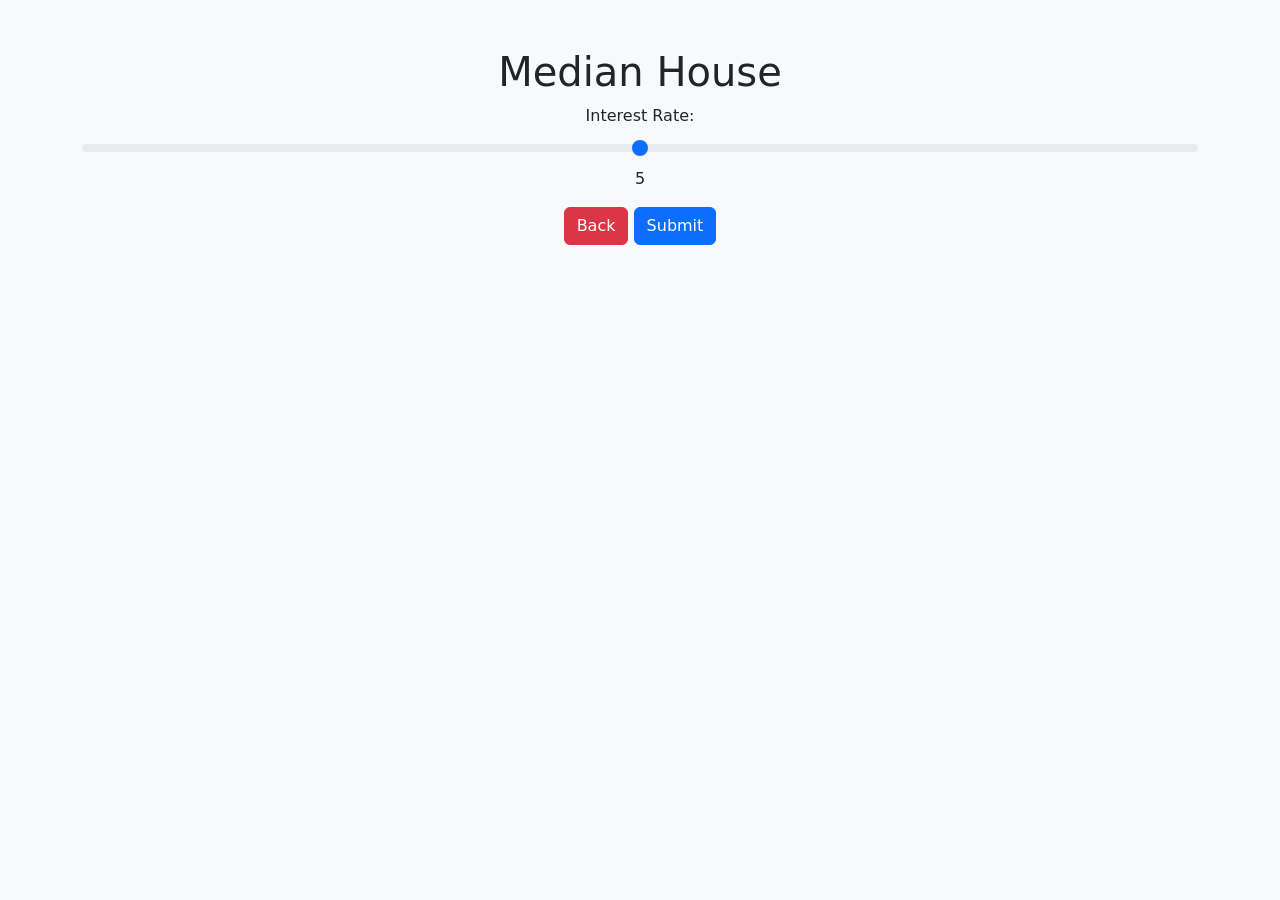
<file: website/templates/linear_regression.html>
<!DOCTYPE html>
<html>

<head>
    <title>Heart Disease Prediction</title>
    <link rel="stylesheet" href="https://cdn.jsdelivr.net/npm/bootstrap@5.0.0/dist/css/bootstrap.min.css">
</head>

<body class="bg-light">
    <div class="container py-5 text-center">
        <h1>Median House</h1>

        <form action="" method="post">
            <div class="mb-3">
                <label for="interest_rate" class="form-label">Interest Rate:</label>
                <input type="range" id="interest_rate" min="0" max="10" value="5" name="interest_rate" class="form-range">
                <output for="interest_rate" id="interest_rate_output">5</output>
            </div>
            <a class="btn btn-danger" href="{{ url_for('views.about') }}#about">Back</a>
            <button type="submit" class="btn btn-primary">Submit</button>
        </form>
    </div>

    <script>
        var interestRateInput = document.getElementById('interest_rate');
        var interestRateOutput = document.getElementById('interest_rate_output');

        interestRateInput.addEventListener('input', function() {
            interestRateOutput.textContent = interestRateInput.value;
        });
    </script>

</body>
  
</html>
</file>
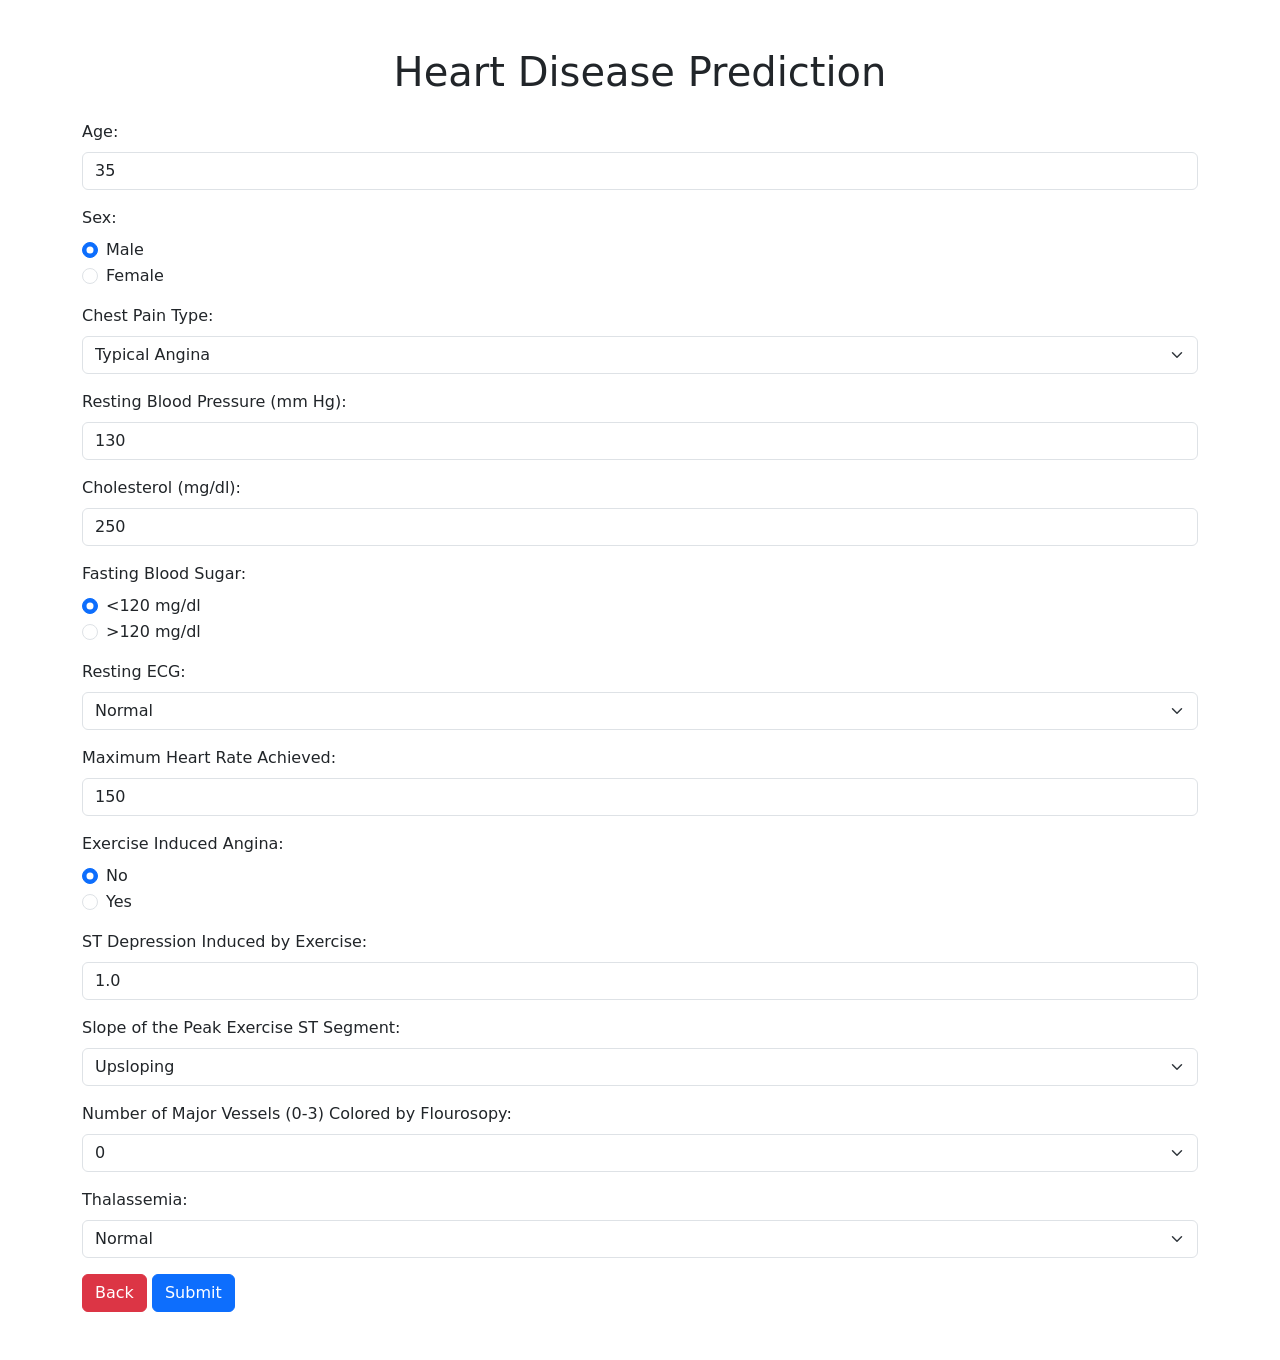
<file: website/templates/logistic_regression.html>
<!DOCTYPE html>
<html>



<head>
  <title>Heart Disease Prediction</title>
  <link rel="stylesheet" href="https://cdn.jsdelivr.net/npm/bootstrap@5.0.0/dist/css/bootstrap.min.css">
</head>
<body>
  <div class="container py-5">
    <h1 class="text-center">Heart Disease Prediction</h1>

    <form action="" method="post" class="mt-4">
      <div class="mb-3">
        <label for="age" class="form-label">Age:</label>
        <input type="number" id="age" value="35" name="age" class="form-control">
      </div>

      <div class="mb-3">
        <label class="form-label">Sex:</label>
        <div class="form-check">
          <input type="radio" id="male" name="sex" value="1" checked class="form-check-input">
          <label for="male" class="form-check-label">Male</label>
        </div>
        <div class="form-check">
          <input type="radio" id="female" name="sex" value="0" class="form-check-input">
          <label for="female" class="form-check-label">Female</label>
        </div>
      </div>

      <div class="mb-3">
        <label for="cp" class="form-label">Chest Pain Type:</label>
        <select id="cp" name="cp" class="form-select">
          <option value="0">Typical Angina</option>
          <option value="1">Atypical Angina</option>
          <option value="2">Non-anginal Pain</option>
          <option value="3">Asymptomatic</option>
        </select>
      </div>

      <div class="mb-3">
        <label for="trtbps" class="form-label">Resting Blood Pressure (mm Hg):</label>
        <input type="number" id="trtbps" value="130" name="trtbps" class="form-control">
      </div>

      <div class="mb-3">
        <label for="chol" class="form-label">Cholesterol (mg/dl):</label>
        <input type="number" id="chol" value="250" name="chol" class="form-control">
      </div>

      <div class="mb-3">
        <label class="form-label">Fasting Blood Sugar:</label>
        <div class="form-check">
          <input type="radio" id="fbs_low" name="fbs" value="0" checked class="form-check-input">
          <label for="fbs_low" class="form-check-label">&lt;120 mg/dl</label>
        </div>
        <div class="form-check">
          <input type="radio" id="fbs_high" name="fbs" value="1" class="form-check-input">
          <label for="fbs_high" class="form-check-label">&gt;120 mg/dl</label>
        </div>
      </div>

      <div class="mb-3">
        <label for="restecg" class="form-label">Resting ECG:</label>
        <select id="restecg" name="restecg" class="form-select">
          <option value="0">Normal</option>
          <option value="1">ST-T Wave Abnormality</option>
          <option value="2">Left Ventricular Hypertrophy</option>
        </select>
      </div>

      <div class="mb-3">
        <label for="thalachh" class="form-label">Maximum Heart Rate Achieved:</label>
        <input type="number" id="thalachh" value="150" name="thalachh" class="form-control">
      </div>

      <div class="mb-3">
        <label class="form-label">Exercise Induced Angina:</label>
        <div class="form-check">
          <input type="radio" id="exng_no" name="exng" value="0" checked class="form-check-input">
          <label for="exng_no" class="form-check-label">No</label>
        </div>
        <div class="form-check">
          <input type="radio" id="exng_yes" name="exng" value="1" class="form-check-input">
          <label for="exng_yes" class="form-check-label">Yes</label>
        </div>
      </div>

      <div class="mb-3">
        <label for="oldpeak" class="form-label">ST Depression Induced by Exercise:</label>
        <input type="number" id="oldpeak" value="1.0" step="0.1" name="oldpeak" class="form-control">
      </div>

      <div class="mb-3">
        <label for="slp" class="form-label">Slope of the Peak Exercise ST Segment:</label>
        <select id="slp" name="slp" class="form-select">
          <option value="0">Upsloping</option>
          <option value="1">Flat</option>
          <option value="2">Downsloping</option>
        </select>
      </div>

      <div class="mb-3">
        <label for="caa" class="form-label">Number of Major Vessels (0-3) Colored by Flourosopy:</label>
        <select id="caa" name="caa" class="form-select">
          <option value="0">0</option>
          <option value="1">1</option>
          <option value="2">2</option>
          <option value="3">3</option>
        </select>
      </div>

      <div class="mb-3">
        <label for="thall" class="form-label">Thalassemia:</label>
        <select id="thall" name="thall" class="form-select">
          <option value="1">Normal</option>
          <option value="2">Fixed Defect</option>
          <option value="3">Reversible Defect</option>
        </select>
      </div>
      <a class="btn btn-danger" href="{{ url_for('views.about') }}#about">Back</a>
      <button type="submit" class="btn btn-primary">Submit</button>
    </form>
  </div>

  <script src="https://cdn.jsdelivr.net/npm/bootstrap@5.0.0/dist/js/bootstrap.bundle.min.js"></script>
</body>
</html>
</file>
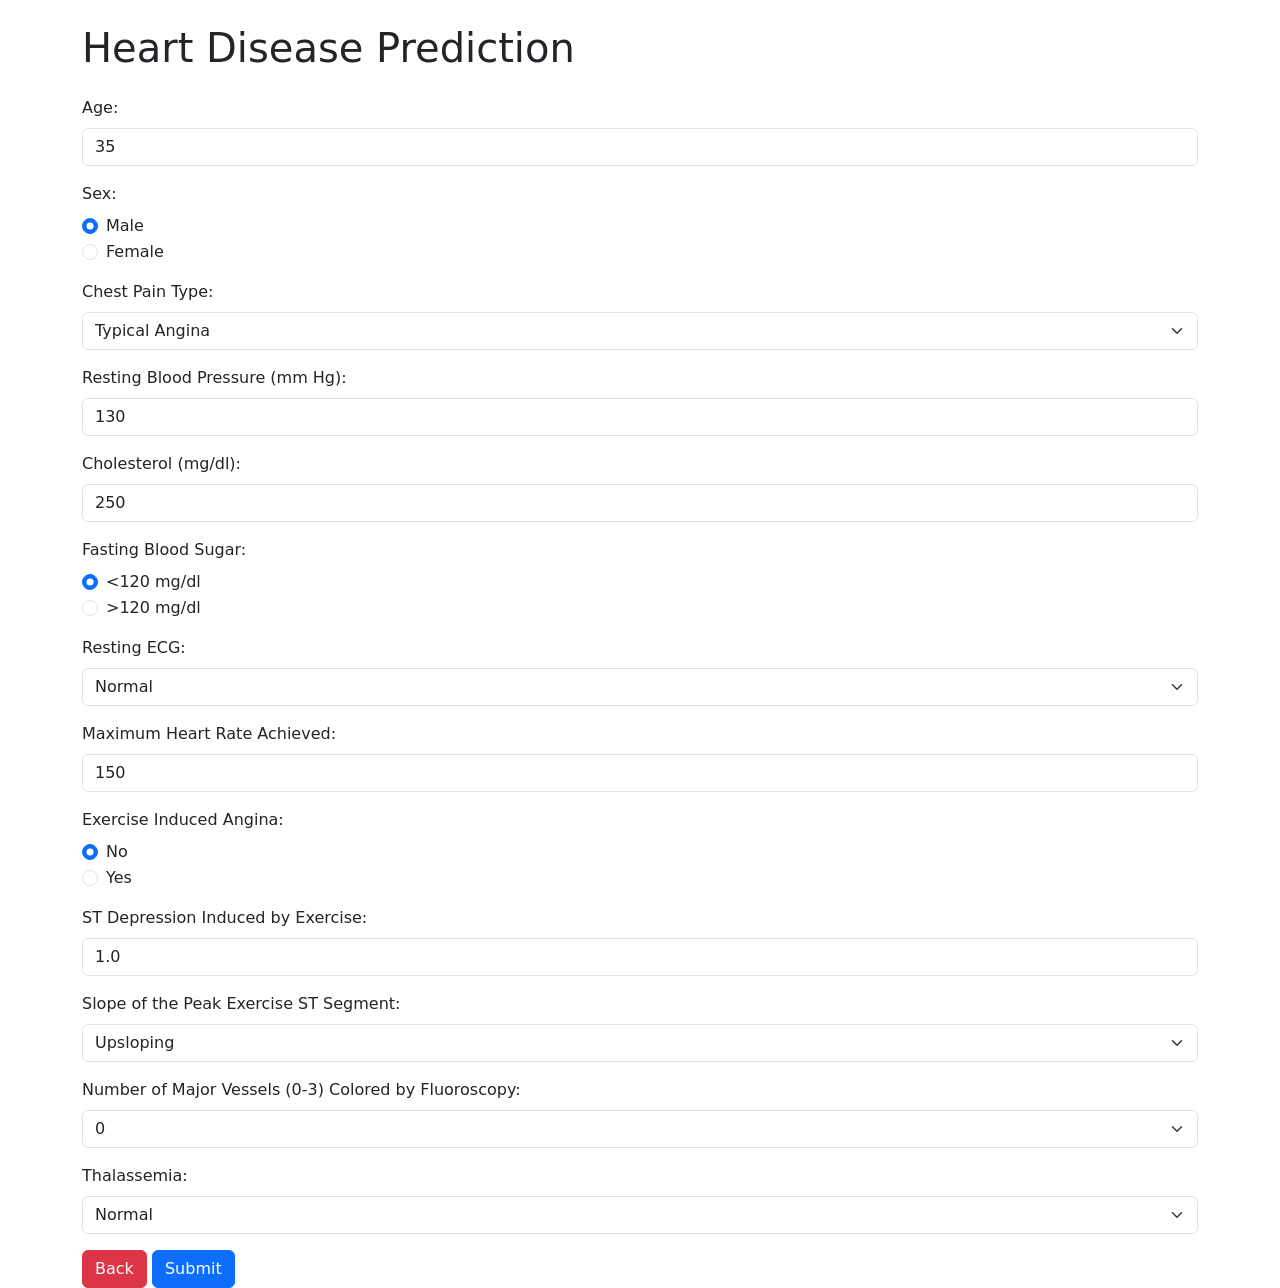
<file: website/templates/Neural_network.html>
<!DOCTYPE html>
<html>
<head>
  <title>Heart Disease Prediction</title>
  <!-- Bootstrap CSS -->
  <link rel="stylesheet" href="https://cdn.jsdelivr.net/npm/bootstrap@5.0.0-beta2/dist/css/bootstrap.min.css">
</head>
<body>
  <div class="container">
    <h1 class="mt-4">Heart Disease Prediction</h1>

    <form action="" method="post" class="mt-4">

      <div class="mb-3">
        <label for="age" class="form-label">Age:</label>
        <input type="number" id="age" value="35" name="age" class="form-control">
      </div>

      <div class="mb-3">
        <label class="form-label">Sex:</label>
        <div class="form-check">
          <input type="radio" id="male" name="sex" value="1" checked class="form-check-input">
          <label for="male" class="form-check-label">Male</label>
        </div>
        <div class="form-check">
          <input type="radio" id="female" name="sex" value="0" class="form-check-input">
          <label for="female" class="form-check-label">Female</label>
        </div>
      </div>

      <div class="mb-3">
        <label for="cp" class="form-label">Chest Pain Type:</label>
        <select id="cp" name="cp" class="form-select">
          <option value="0">Typical Angina</option>
          <option value="1">Atypical Angina</option>
          <option value="2">Non-anginal Pain</option>
          <option value="3">Asymptomatic</option>
        </select>
      </div>

      <div class="mb-3">
        <label for="trtbps" class="form-label">Resting Blood Pressure (mm Hg):</label>
        <input type="number" id="trtbps" value="130" name="trtbps" class="form-control">
      </div>

      <div class="mb-3">
        <label for="chol" class="form-label">Cholesterol (mg/dl):</label>
        <input type="number" id="chol" value="250" name="chol" class="form-control">
      </div>

      <div class="mb-3">
        <label class="form-label">Fasting Blood Sugar:</label>
        <div class="form-check">
          <input type="radio" id="fbs_low" name="fbs" value="0" checked class="form-check-input">
          <label for="fbs_low" class="form-check-label">&lt;120 mg/dl</label>
        </div>
        <div class="form-check">
          <input type="radio" id="fbs_high" name="fbs" value="1" class="form-check-input">
          <label for="fbs_high" class="form-check-label">&gt;120 mg/dl</label>
        </div>
      </div>

      <div class="mb-3">
        <label for="restecg" class="form-label">Resting ECG:</label>
        <select id="restecg" name="restecg" class="form-select">
          <option value="0">Normal</option>
          <option value="1">ST-T Wave Abnormality</option>
          <option value="2">Left Ventricular Hypertrophy</option>
        </select>
      </div>

      <div class="mb-3">
        <label for="thalachh" class="form-label">Maximum Heart Rate Achieved:</label>
        <input type="number" id="thalachh" value="150" name="thalachh" class="form-control">
      </div>

      <div class="mb-3">
        <label class="form-label">Exercise Induced Angina:</label>
        <div class="form-check">
          <input type="radio" id="exng_no" name="exng" value="0" checked class="form-check-input">
          <label for="exng_no" class="form-check-label">No</label>
        </div>
        <div class="form-check">
          <input type="radio" id="exng_yes" name="exng" value="1" class="form-check-input">
          <label for="exng_yes" class="form-check-label">Yes</label>
        </div>
      </div>

      <div class="mb-3">
        <label for="oldpeak" class="form-label">ST Depression Induced by Exercise:</label>
        <input type="number" id="oldpeak" value="1.0" step="0.1" name="oldpeak" class="form-control">
      </div>

      <div class="mb-3">
        <label for="slp" class="form-label">Slope of the Peak Exercise ST Segment:</label>
        <select id="slp" name="slp" class="form-select">
          <option value="0">Upsloping</option>
          <option value="1">Flat</option>
          <option value="2">Downsloping</option>
        </select>
      </div>

      <div class="mb-3">
        <label for="caa" class="form-label">Number of Major Vessels (0-3) Colored by Fluoroscopy:</label>
        <select id="caa" name="caa" class="form-select">
          <option value="0">0</option>
          <option value="1">1</option>
          <option value="2">2</option>
          <option value="3">3</option>
        </select>
      </div>

      <div class="mb-3">
        <label for="thall" class="form-label">Thalassemia:</label>
        <select id="thall" name="thall" class="form-select">
          <option value="1">Normal</option>
          <option value="2">Fixed Defect</option>
          <option value="3">Reversible Defect</option>
        </select>
      </div>
      <a class="btn btn-danger" href="{{ url_for('views.about') }}#about">Back</a>
      <button type="submit" class="btn btn-primary">Submit</button>

    </form>
  </div>

  <!-- Bootstrap JS -->
  <script src="https://cdn.jsdelivr.net/npm/bootstrap@5.0.0-beta2/dist/js/bootstrap.bundle.min.js"></script>
</body>
</html>
</file>
